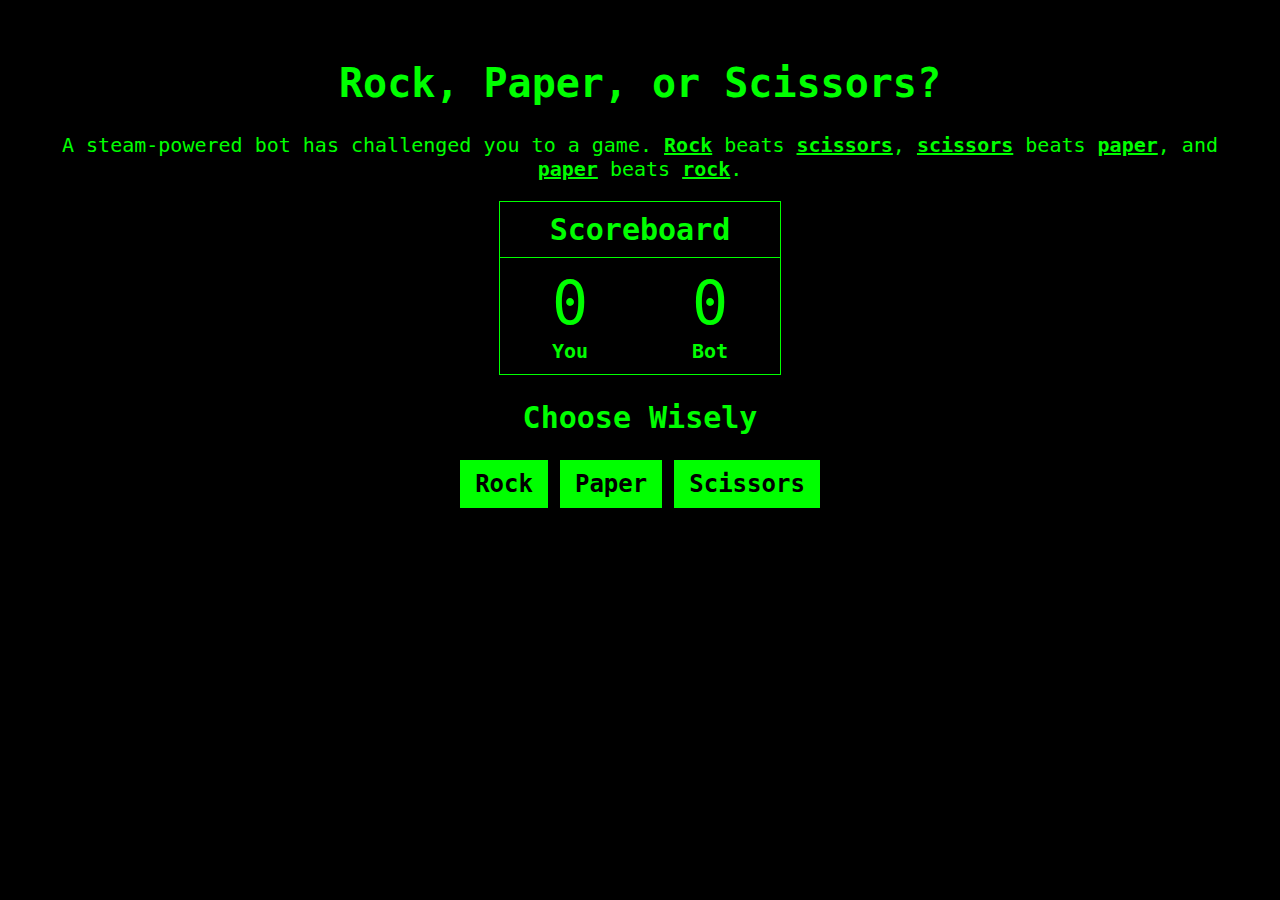
<file: Rock, Paper, Scissors/index.html>
<!DOCTYPE html>
<html>

<head>

	<meta charset="UTF-8">

	<title>Parchment, Stone, or Blade?</title>

	<link rel="stylesheet" href="css/main.css">

</head>

<body>

<h1>Rock, Paper, or Scissors?</h1>

<p>A steam-powered bot has challenged you to a game. <strong>Rock</strong> beats <strong>scissors</strong>, <strong>scissors</strong> beats <strong>paper</strong>, and <strong>paper</strong> beats <strong>rock</strong>.</p>

<div class="scoreboard">
  <h2>Scoreboard</h2>
  <table>
    <tbody>
      <tr>
        <td id="humanScore">0</td>
        <td id="computerScore">0</td>
      </tr>
    </tbody>
    <tfoot>
      <tr>
        <th>You</th>
        <th>Bot</th>
      </tr>
    </tfoot>
  </table>
</div>

<h2>Choose Wisely</h2>

<button id="rock">Rock</button>

<button id="paper">Paper</button>

<button id="scissors">Scissors</button>


<div id="status"></div>
<script src="js/main.js"></script>
</body>

</html>
</file>
<file: Rock, Paper, Scissors/css/main.css>
body {
  font-family: monospace;
  font-size: 20px;
  text-align: center;
  background: black;
  color: lime;
  margin: 3em;
}

strong {
  text-decoration: underline;
}

button {
  background: lime;
  color: black;
  border: none;
  padding: 10px 15px;
  font-size: 1.2em;
  font-family: monospace;
  font-weight: bold;
}
button:active {
  background: green;
}

.scoreboard {
  width: 14em;
  margin: auto;
  border: 1px solid lime;
}
.scoreboard h2 {
  border-bottom: 1px solid lime;
  margin: 0;
  padding: 10px;
}
.scoreboard table {
  margin: 10px auto;
  width: 100%;
  border-collapse: collapse;
}
.scoreboard th, .scoreboard td {
  text-align: center;
}
.scoreboard td {
  font-size: 3em;
  padding: 0 20px;
}

#status {
  margin-top: 20px;
}
</file>
